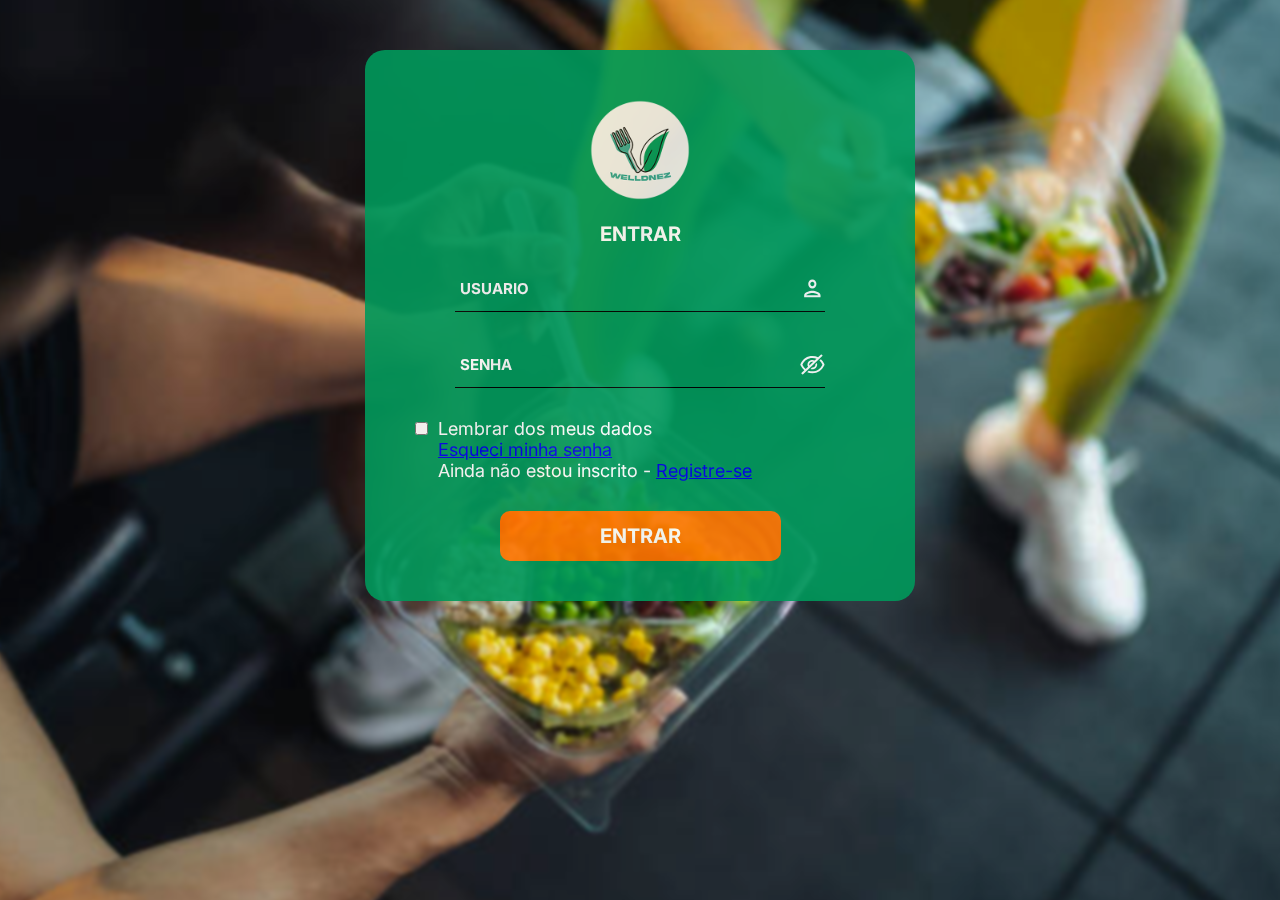
<file: LOGIN/index.html>
<!DOCTYPE html>
<html lang="pt-br">
<head>
  <meta charset="UTF-8">
  <meta http-equiv="X-UA-Compatible" content="IE=edge">
  <meta name="viewport" content="width=device-width, initial-scale=1.0">
  <link rel="stylesheet" href="./styles.css">

  <link rel="icon" href="../assets/favicon.png">

  <link rel="preconnect" href="https://fonts.googleapis.com">
    <link rel="preconnect" href="https://fonts.gstatic.com" crossorigin>
    <link href="https://fonts.googleapis.com/css2?family=Dancing+Script:wght@700&family=Inter:wght@400;700&display=swap" rel="stylesheet">
  <title>Restaurante</title>
</head>


<body>
  <main>
    <div id="logo">
      <a href="../index.html">
        <img src="../assets/logo_250x250(3).png" alt="" id="logoImg">
      </a>
      <h1>Entrar</h1>
    </div>
    
    <div class="input">
      <input type="text" placeholder="usuario">
      <img src="./svg/icone.svg" alt="">
    </div>

    <div class="input">
      <input type="password" placeholder="senha">
      <img src="./svg/olho.svg" alt="">
    </div>
    
    <div class="checkbox">
      <input type="checkbox">
      <p>Lembrar dos meus dados</p>
    </div>

    <a id="senha" href="#">
    Esqueci minha senha
    </a>
    <p id="link">Ainda não estou inscrito - <a href="../REGISTRE-SE/index.html">Registre-se</a></p>
    
    <div id="btn">
      <button>Entrar</button>
    </div>
  </main>
</body>
</html>
</file>
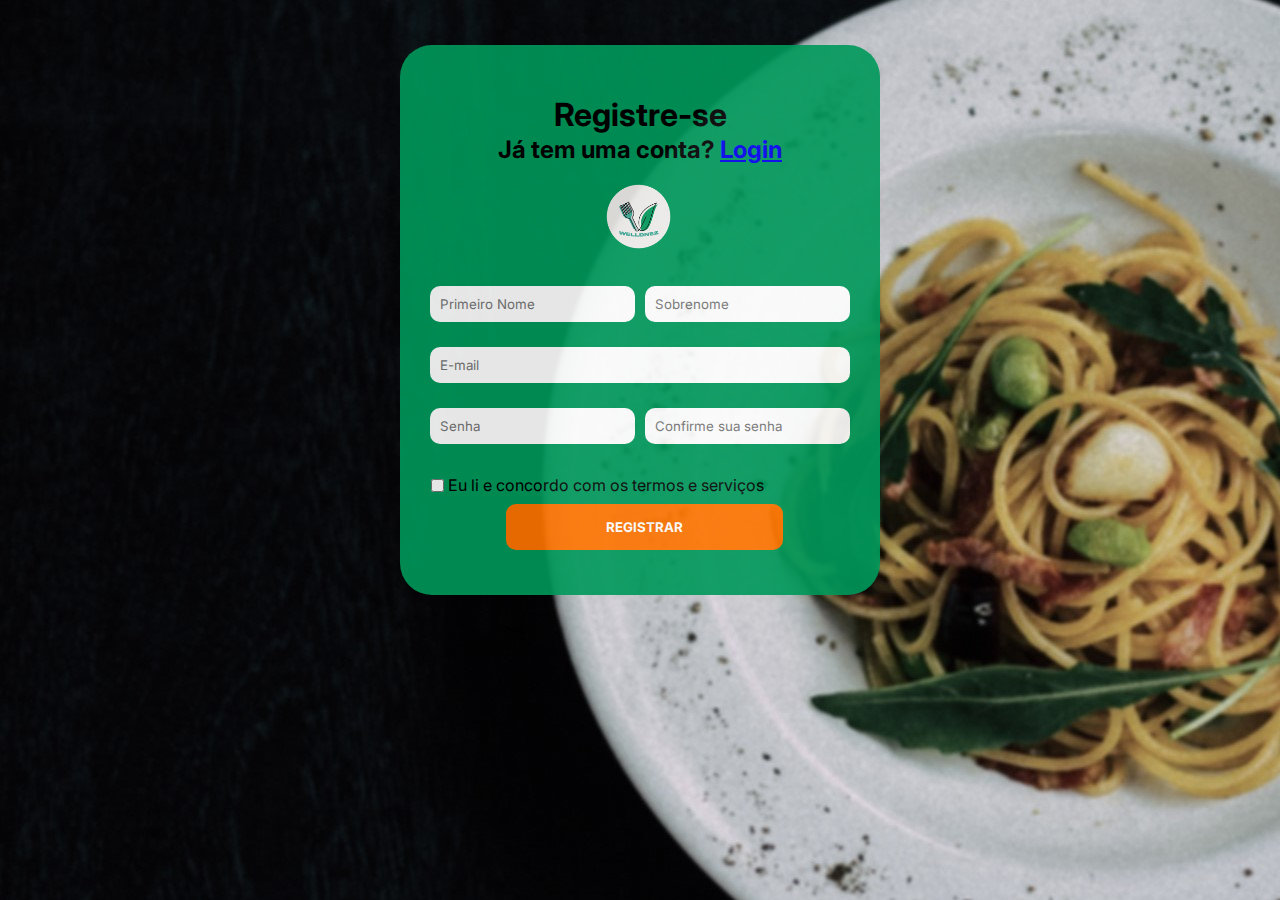
<file: REGISTRE-SE/index.html>
<!DOCTYPE html>
<html lang="en/pt-br">
<head>
    <meta charset="UTF-8">
    <meta http-equiv="X-UA-Compatible" content="IE=edge">
    <meta name="viewport" content="width=, initial-scale=1.0">
    <title>Restaurante</title>

    <link rel="icon" href="../assets/favicon.png">
    <link rel="stylesheet" href="./styles.css">

    <link rel="preconnect" href="https://fonts.googleapis.com">
    <link rel="preconnect" href="https://fonts.gstatic.com" crossorigin>
    <link href="https://fonts.googleapis.com/css2?family=Dancing+Script:wght@700&family=Inter:wght@400;700&display=swap" rel="stylesheet">
</head>
<body id="fundo">
    <main>

        <h1 id="registro">Registre-se</h1>

        <h2 id="login">Já tem uma conta? <a href="../LOGIN/index.html">Login</a></h2>
        <div id="divImg">
            <a href="../index.html"><img id="imagem" src="../assets/logo_250x250(3).png" alt=""></a>
        </div>

        <div id="forms">
            <input type="text" placeholder="Primeiro Nome">
            <input type="text" placeholder="Sobrenome">
        </div>

        <div id="email">
            <input type="mail" placeholder="E-mail">
        </div>

        <div class="senha">
            <input type="password" placeholder="Senha">
            <input type="password" placeholder="Confirme sua senha">
        </div>

        <div class="selecionar">
            <input id="checkbox" type="checkbox">
             <p> Eu li e concordo com os termos e serviços </p>
        </div>
        
        <div id="botao">
            <button type="button">Registrar</button>
        </div>  

    </main>
</body>
</html>
</file>
<file: LOGIN/styles.css>
* {
    margin: 0;
    padding: 0;
    box-sizing: border-box;

    font-family: 'Inter';
}

:root {
    font-size: 62.5%; /* 1rem = 10px */
}


body {
  background-image: url(./svg/backg.svg);
  background-size: cover;
}
main{
    margin: auto;
    background-color: #00995B;
    opacity: 0.9;
    width: 55rem;
    border-radius: 2rem;
    display: block;
}

#logo{
    display: flex;
    flex-direction: column;
    align-items: center;
    justify-content: center;
    color: white;
    margin-top: 5rem;
    padding-top: 5rem;
    gap: 2rem;
    text-transform: uppercase;
    font-size: 1rem;
    margin-bottom: 2rem;
}

#logoImg {
    width: 10rem;
    border-radius: 5rem;
}
.input{
    display: flex;
    justify-content: space-between;
    border-bottom: 1px solid black;
    margin-inline: 9rem;
    margin-bottom: 3rem; 
}

.input input{
    background:none ;
    border: none;
    width: 100%;
    padding-block: 1.3rem;
    padding-left: .5rem;  
    font-size: 1.5rem;
    font-weight: 700;
}

.input input::placeholder{
    color: white;
    text-transform: uppercase;
    font-weight: 700;
    font-size: 1.5rem;
}

.input img{
    width: 2.5rem;
}

.checkbox{
    display: flex;
    margin-left: 5rem;
    gap: 1rem;
    color: white;

}

main p {
    font-size: 1.8rem;
    color: white;
}



#btn {
    display: flex;
    justify-content: center;
}

button{

    padding-inline: 10rem;
    padding-block: 1.3rem;
    background-color: #FF7500; 
    color: white;
    border: none;
    margin-bottom: 4rem;
    font-size: 2rem;
    font-weight: 700;
    text-transform: uppercase;
    border-radius: 1rem;
    cursor: pointer;
}

#senha, #link{
    margin-left: 7.3rem;
    margin-bottom: 3rem;
}

#senha{
    font-size: 1.8rem;
}

@media only screen and (max-width: 480px){
    main{
        width: 90%;
        margin-bottom: 3rem;
        margin-top: 3rem;
    }

    #logo{
        margin-top: 0;
        padding-top: 3rem;
    }

    #logo a{
        width: 15%;
        height: 15%;

    }

    #logoImg{
        width: 100%;

    }

    #logo h1{
        font-size: 2rem;
    }

    .input{
        margin: auto;
        width: 80%;
        margin-bottom: 0.5rem;
    }

    main p{
        font-size: 1.5rem;
    }

    #senha{
        font-size: 1.5rem;
        padding-bottom: 2rem;
    }

    #btn{
        margin-bottom: 3rem;
    }

    #link{
        padding-top: 1rem;
    }
 
}
</file>
<file: REGISTRE-SE/styles.css>
*{
    margin: 0;
    padding: 0;
    box-sizing: border-box;
    font-family: 'inter';
}

main{
    margin: auto;
    background-color: #00995B;
    opacity: 0.9;
    width: 30rem;
    border-radius: 2rem;
    display: block;
    height: 550px;
    margin-top: 45px;
}

#fundo{
    margin: 0;
    padding: 0;
    box-sizing: border-box;
    font-family: 'Inter';
    background-image: url(../assets/imagem\ fundo\ registre-se.jpg);
}
#registro{
    color: rgb(0, 0, 0);
    text-align: center;
    padding-top: 50px;
    margin-bottom: 1px;
}

#login{
    color: rgb(0, 0, 0);
    text-align: center;
    
}

#imagem{
    width: 65px;
    border-radius: 60px;
    margin: 20px 0% 20px 0;
    margin-left: 43%;
}

#forms{
    text-align: center;
    display: flex;
    margin-inline: 30px;
    gap: 10px;
}

#email{
    text-align: center; 
    width: auto;
    margin-inline: 30px;
}

.selecionar{
    display: flex;
    color: rgb(0, 0, 0);
    align-items: center;   
    gap: 2.5px; 
}

input{
    padding: 10px 0;
    border-radius: 10px;
    border: none;
    width: 100%;
    padding-left: 10px;
    margin-block: 12.5px;
}

#checkbox{
width: 15px;
margin-left: 30px ;

border: none;
}


.senha{
    margin-bottom: 10px;
    display: flex;
    margin-inline: 30px;
    gap: 10px;
}

button{
    border-radius: 10px;
    padding: 15px 100px;
    border: none;
    text-transform: uppercase;
    font-weight: 700;
    color: white;
    background-color:  #FF7500;
    margin-left: 22%;
}

button:hover{
    color: #223d2d;
    background-color: white;
    transition: 0.5s ease;
}

@media screen and (max-width: 480px){

main{
    width: 90%;
    margin-bottom: 3rem;
    height: auto;
}

#imagem{
    margin-top: 0;
    padding: 2rem;
}

#divImg {
    width: 100%;
    justify-content: center;
    display: flex;
}

main a{
    height: 100%;
}

#imagem{
    width: 6rem;
    height: 6rem;
    padding: 0;
    margin: auto;
}

    #registro {
        font-size: 1.8rem;
        padding-top: 1rem;
    }

    h2 {
        font-size: 1.3rem;
        padding-block: .5rem;
    }

    h2 a {
        margin: 0;
    }

    #forms {
        display: block;
    }

    input {
        margin-block: .5rem;
    }

    #checkbox {
        margin-left: .75rem;
    }

    #botao {
        margin-top: 1rem;
        display: flex;
        align-items: center;
        justify-content: center;
    }

    button {
        margin: 0;
        padding: 0;
        padding-block: 0.938rem;
        width: 70%;
        margin-bottom: 2rem;
    }

}
</file>
